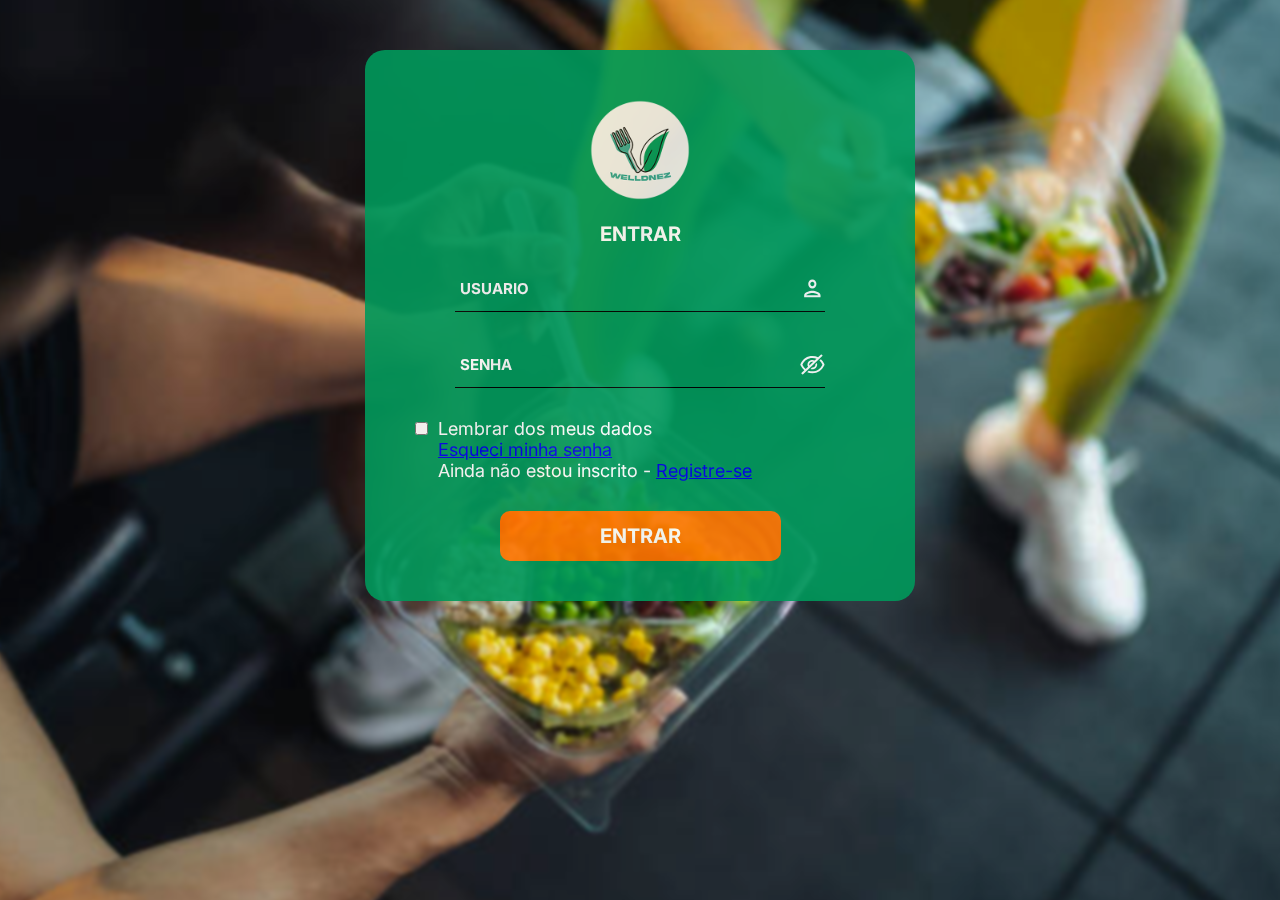
<file: LOGIN/index.html>
<!DOCTYPE html>
<html lang="pt-br">
<head>
  <meta charset="UTF-8">
  <meta http-equiv="X-UA-Compatible" content="IE=edge">
  <meta name="viewport" content="width=device-width, initial-scale=1.0">
  <link rel="stylesheet" href="./styles.css">

  <link rel="icon" href="../assets/favicon.png">

  <link rel="preconnect" href="https://fonts.googleapis.com">
    <link rel="preconnect" href="https://fonts.gstatic.com" crossorigin>
    <link href="https://fonts.googleapis.com/css2?family=Dancing+Script:wght@700&family=Inter:wght@400;700&display=swap" rel="stylesheet">
  <title>Restaurante</title>
</head>


<body>
  <main>
    <div id="logo">
      <a href="../index.html">
        <img src="../assets/logo_250x250(3).png" alt="" id="logoImg">
      </a>
      <h1>Entrar</h1>
    </div>
    
    <div class="input">
      <input type="text" placeholder="usuario">
      <img src="./svg/icone.svg" alt="">
    </div>

    <div class="input">
      <input type="password" placeholder="senha">
      <img src="./svg/olho.svg" alt="">
    </div>
    
    <div class="checkbox">
      <input type="checkbox">
      <p>Lembrar dos meus dados</p>
    </div>

    <a id="senha" href="#">
    Esqueci minha senha
    </a>
    <p id="link">Ainda não estou inscrito - <a href="../REGISTRE-SE/index.html">Registre-se</a></p>
    
    <div id="btn">
      <button>Entrar</button>
    </div>
  </main>
</body>
</html>
</file>
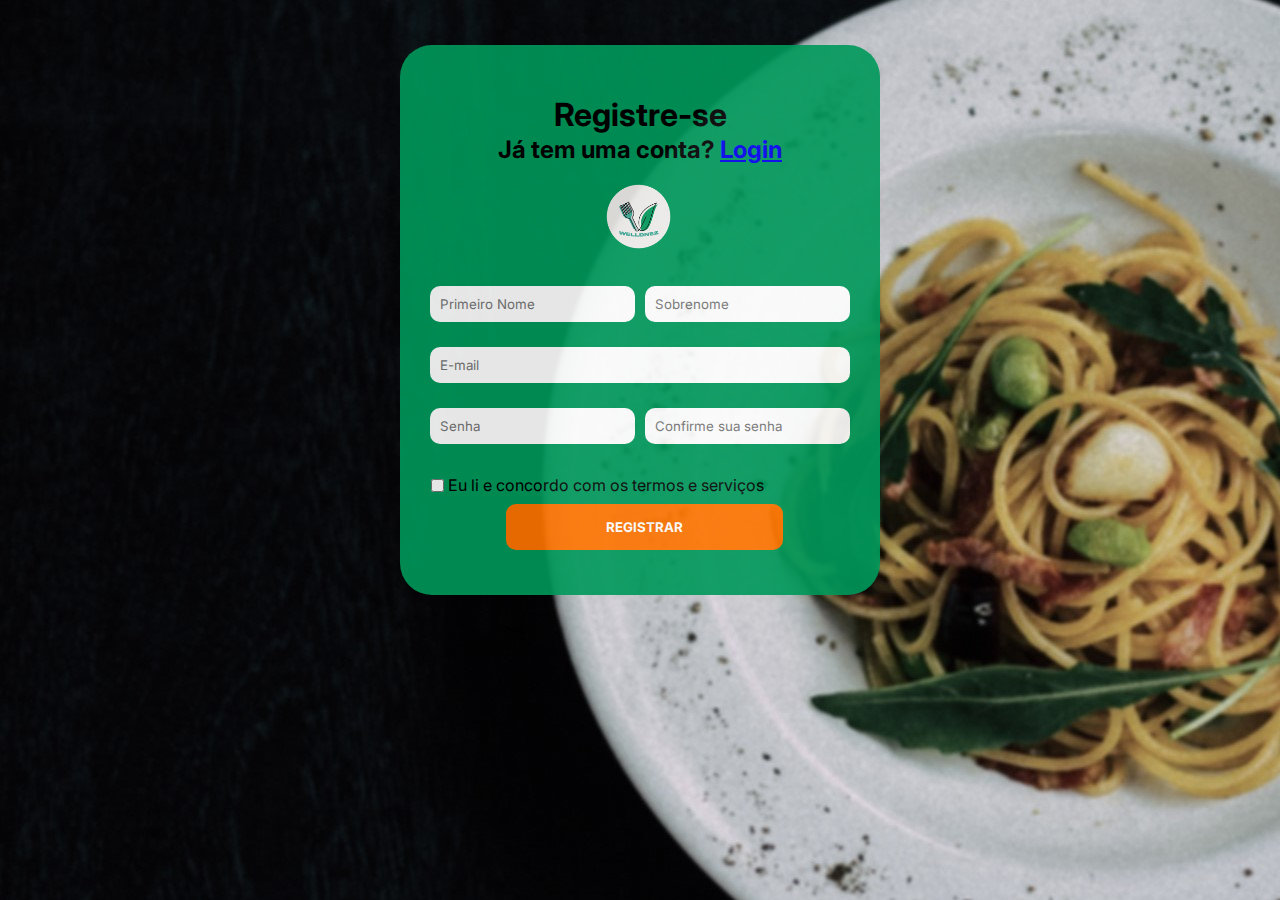
<file: REGISTRE-SE/index.html>
<!DOCTYPE html>
<html lang="en/pt-br">
<head>
    <meta charset="UTF-8">
    <meta http-equiv="X-UA-Compatible" content="IE=edge">
    <meta name="viewport" content="width=, initial-scale=1.0">
    <title>Restaurante</title>

    <link rel="icon" href="../assets/favicon.png">
    <link rel="stylesheet" href="./styles.css">

    <link rel="preconnect" href="https://fonts.googleapis.com">
    <link rel="preconnect" href="https://fonts.gstatic.com" crossorigin>
    <link href="https://fonts.googleapis.com/css2?family=Dancing+Script:wght@700&family=Inter:wght@400;700&display=swap" rel="stylesheet">
</head>
<body id="fundo">
    <main>

        <h1 id="registro">Registre-se</h1>

        <h2 id="login">Já tem uma conta? <a href="../LOGIN/index.html">Login</a></h2>
        <div id="divImg">
            <a href="../index.html"><img id="imagem" src="../assets/logo_250x250(3).png" alt=""></a>
        </div>

        <div id="forms">
            <input type="text" placeholder="Primeiro Nome">
            <input type="text" placeholder="Sobrenome">
        </div>

        <div id="email">
            <input type="mail" placeholder="E-mail">
        </div>

        <div class="senha">
            <input type="password" placeholder="Senha">
            <input type="password" placeholder="Confirme sua senha">
        </div>

        <div class="selecionar">
            <input id="checkbox" type="checkbox">
             <p> Eu li e concordo com os termos e serviços </p>
        </div>
        
        <div id="botao">
            <button type="button">Registrar</button>
        </div>  

    </main>
</body>
</html>
</file>
<file: LOGIN/styles.css>
* {
    margin: 0;
    padding: 0;
    box-sizing: border-box;

    font-family: 'Inter';
}

:root {
    font-size: 62.5%; /* 1rem = 10px */
}


body {
  background-image: url(./svg/backg.svg);
  background-size: cover;
}
main{
    margin: auto;
    background-color: #00995B;
    opacity: 0.9;
    width: 55rem;
    border-radius: 2rem;
    display: block;
}

#logo{
    display: flex;
    flex-direction: column;
    align-items: center;
    justify-content: center;
    color: white;
    margin-top: 5rem;
    padding-top: 5rem;
    gap: 2rem;
    text-transform: uppercase;
    font-size: 1rem;
    margin-bottom: 2rem;
}

#logoImg {
    width: 10rem;
    border-radius: 5rem;
}
.input{
    display: flex;
    justify-content: space-between;
    border-bottom: 1px solid black;
    margin-inline: 9rem;
    margin-bottom: 3rem; 
}

.input input{
    background:none ;
    border: none;
    width: 100%;
    padding-block: 1.3rem;
    padding-left: .5rem;  
    font-size: 1.5rem;
    font-weight: 700;
}

.input input::placeholder{
    color: white;
    text-transform: uppercase;
    font-weight: 700;
    font-size: 1.5rem;
}

.input img{
    width: 2.5rem;
}

.checkbox{
    display: flex;
    margin-left: 5rem;
    gap: 1rem;
    color: white;

}

main p {
    font-size: 1.8rem;
    color: white;
}



#btn {
    display: flex;
    justify-content: center;
}

button{

    padding-inline: 10rem;
    padding-block: 1.3rem;
    background-color: #FF7500; 
    color: white;
    border: none;
    margin-bottom: 4rem;
    font-size: 2rem;
    font-weight: 700;
    text-transform: uppercase;
    border-radius: 1rem;
    cursor: pointer;
}

#senha, #link{
    margin-left: 7.3rem;
    margin-bottom: 3rem;
}

#senha{
    font-size: 1.8rem;
}

@media only screen and (max-width: 480px){
    main{
        width: 90%;
        margin-bottom: 3rem;
        margin-top: 3rem;
    }

    #logo{
        margin-top: 0;
        padding-top: 3rem;
    }

    #logo a{
        width: 15%;
        height: 15%;

    }

    #logoImg{
        width: 100%;

    }

    #logo h1{
        font-size: 2rem;
    }

    .input{
        margin: auto;
        width: 80%;
        margin-bottom: 0.5rem;
    }

    main p{
        font-size: 1.5rem;
    }

    #senha{
        font-size: 1.5rem;
        padding-bottom: 2rem;
    }

    #btn{
        margin-bottom: 3rem;
    }

    #link{
        padding-top: 1rem;
    }
 
}
</file>
<file: REGISTRE-SE/styles.css>
*{
    margin: 0;
    padding: 0;
    box-sizing: border-box;
    font-family: 'inter';
}

main{
    margin: auto;
    background-color: #00995B;
    opacity: 0.9;
    width: 30rem;
    border-radius: 2rem;
    display: block;
    height: 550px;
    margin-top: 45px;
}

#fundo{
    margin: 0;
    padding: 0;
    box-sizing: border-box;
    font-family: 'Inter';
    background-image: url(../assets/imagem\ fundo\ registre-se.jpg);
}
#registro{
    color: rgb(0, 0, 0);
    text-align: center;
    padding-top: 50px;
    margin-bottom: 1px;
}

#login{
    color: rgb(0, 0, 0);
    text-align: center;
    
}

#imagem{
    width: 65px;
    border-radius: 60px;
    margin: 20px 0% 20px 0;
    margin-left: 43%;
}

#forms{
    text-align: center;
    display: flex;
    margin-inline: 30px;
    gap: 10px;
}

#email{
    text-align: center; 
    width: auto;
    margin-inline: 30px;
}

.selecionar{
    display: flex;
    color: rgb(0, 0, 0);
    align-items: center;   
    gap: 2.5px; 
}

input{
    padding: 10px 0;
    border-radius: 10px;
    border: none;
    width: 100%;
    padding-left: 10px;
    margin-block: 12.5px;
}

#checkbox{
width: 15px;
margin-left: 30px ;

border: none;
}


.senha{
    margin-bottom: 10px;
    display: flex;
    margin-inline: 30px;
    gap: 10px;
}

button{
    border-radius: 10px;
    padding: 15px 100px;
    border: none;
    text-transform: uppercase;
    font-weight: 700;
    color: white;
    background-color:  #FF7500;
    margin-left: 22%;
}

button:hover{
    color: #223d2d;
    background-color: white;
    transition: 0.5s ease;
}

@media screen and (max-width: 480px){

main{
    width: 90%;
    margin-bottom: 3rem;
    height: auto;
}

#imagem{
    margin-top: 0;
    padding: 2rem;
}

#divImg {
    width: 100%;
    justify-content: center;
    display: flex;
}

main a{
    height: 100%;
}

#imagem{
    width: 6rem;
    height: 6rem;
    padding: 0;
    margin: auto;
}

    #registro {
        font-size: 1.8rem;
        padding-top: 1rem;
    }

    h2 {
        font-size: 1.3rem;
        padding-block: .5rem;
    }

    h2 a {
        margin: 0;
    }

    #forms {
        display: block;
    }

    input {
        margin-block: .5rem;
    }

    #checkbox {
        margin-left: .75rem;
    }

    #botao {
        margin-top: 1rem;
        display: flex;
        align-items: center;
        justify-content: center;
    }

    button {
        margin: 0;
        padding: 0;
        padding-block: 0.938rem;
        width: 70%;
        margin-bottom: 2rem;
    }

}
</file>
